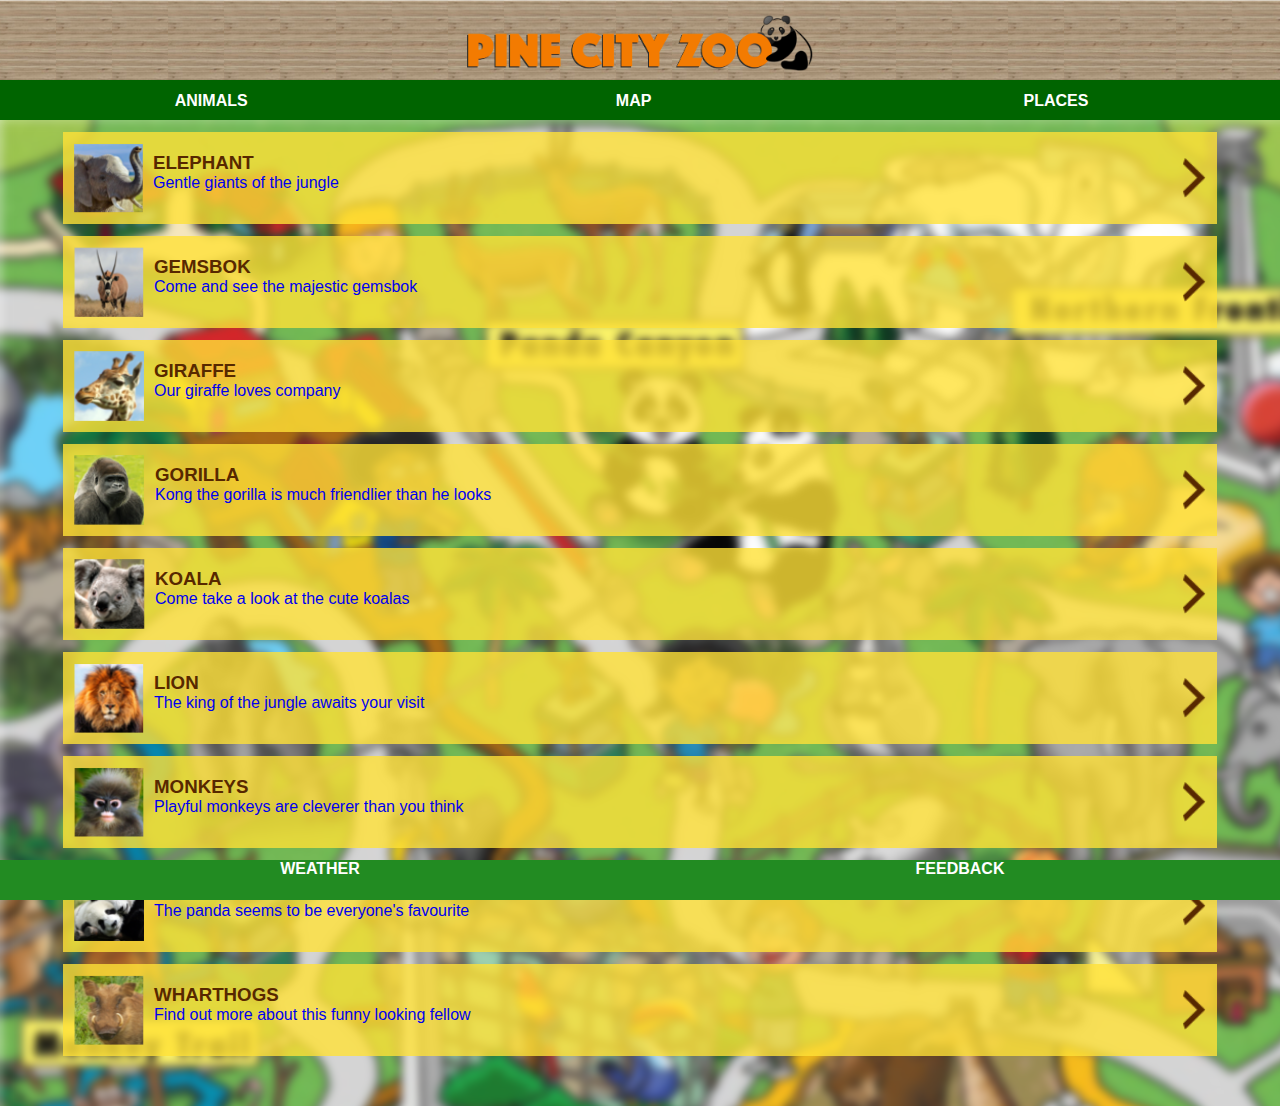
<file: animals.html>
<!DOCTYPE html>
<html>
      <head>
            <link rel="stylesheet" href="stylesheet/style.css">
      </head>

      <body>
            <div id="header">
                  <img src="images/logo.png"/>
            </div>
            <div id="tabs-top">
                  <a href="animals.html">ANIMALS</a>
                  <a href="index.html">MAP</a>
                  <a href="places.html">PLACES</a>
            </div>
            <div id="main">
                <div id="content">
                    <a class="info-box" href="elephant.html">
                        <img class="right" src="images/next-arrow.png"/>
                        <img src="images/elephant-tn.png"/>
                        <h3>ELEPHANT</h3>
                        <p>Gentle giants of the jungle</p>
                    </a>

                    <a class="info-box" href="#">
                        <img class="right" src="images/next-arrow.png"/>
                        <img src="images/gemsbok-tn.png">
                        <h3>GEMSBOK</h3>
                        <p>Come and see the majestic gemsbok</p>
                    </a>

                    <a class="info-box" href="#">
                        <img class="right" src="images/next-arrow.png"/>
                        <img src="images/giraffe-tn.png"/>
                        <h3>GIRAFFE</h3>
                        <p>Our giraffe loves company</p>
                    </a>

                    <a class="info-box" href="#">
                        <img class="right" src="images/next-arrow.png"/>
                        <img src="images/gorilla-tn.png"/>
                        <h3>GORILLA</h3>
                        <p>Kong the gorilla is much friendlier than he looks</p>
                    </a>

                    <a class="info-box" href="#">
                        <img class="right" src="images/next-arrow.png"/>
                        <img src="images/koala-tn.png"/>
                        <h3>KOALA</h3>
                        <p>Come take a look at the cute koalas</p>
                   </a>

                   <a class="info-box" href="#">
                        <img class="right" src="images/next-arrow.png"/>
                        <img src="images/lion-tn.png"/>
                        <h3>LION</h3>
                        <p>The king of the jungle awaits your visit</p>
                   </a>

                    <a class="info-box" href="#">
                        <img class="right" src="images/next-arrow.png"/>
                        <img src="images/monkey-tn.png"/>
                        <h3>MONKEYS</h3>
                        <p>Playful monkeys are cleverer than you think</p>
                    </a>

                    <a class="info-box" href="#">
                        <img class="right" src="images/next-arrow.png"/>
                        <img src="images/panda-tn.png"/>
                        <h3>PANDA</h3>
                        <p>The panda seems to be everyone's favourite</p>
                    </a>

                    <a class="info-box" href="#">
                        <img class="right" src="images/next-arrow.png"/>
                        <img src="images/warthog-tn.png"/>
                        <h3>WHARTHOGS</h3>
                        <p>Find out more about this funny looking fellow</p>
                    </a>
                </div>
            </div>
            <div id="tabs-bottom">
                <a href="weather.html">WEATHER</a>
                <a href="feedback.html">FEEDBACK</a>
            </div>
      </body>
</html>
</file>
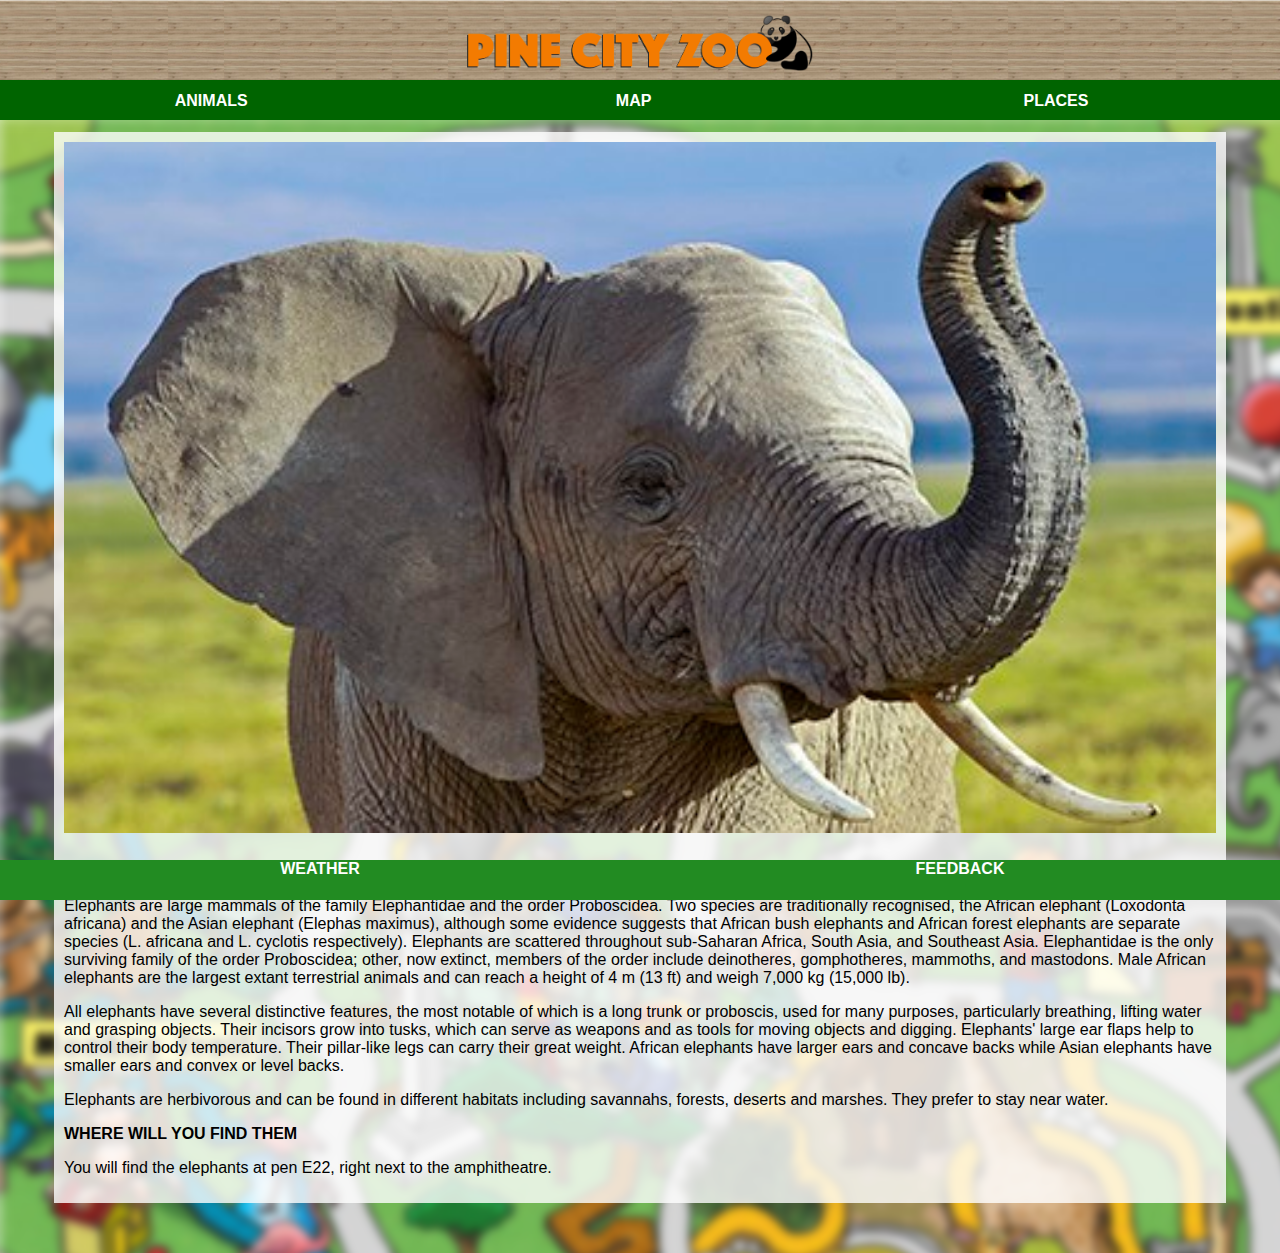
<file: elephant.html>
<!DOCTYPE html>
<html>
      <head>
            <link rel="stylesheet" href="stylesheet/style.css">
      </head>

      <body>
            <div id="header">
                  <img src="images/logo.png"/>
            </div>
            <div id="tabs-top">
                  <a href="animals.html">ANIMALS</a>
                  <a href="index.html">MAP</a>
                  <a href="places.html">PLACES</a>
            </div>
            
            <div id="main">
                  <div id="content">
                       <div id="info-box-full">
                            <img src="images/elephant.jpg"/>
                            <h3>ELEPHANT</h3>
                            <p>Elephants are large mammals of the family Elephantidae and the order Proboscidea. Two 
                              species are traditionally recognised, the African elephant (Loxodonta africana)
                              and the Asian elephant (Elephas maximus), although some evidence suggests that
                              African bush elephants and African forest elephants are separate species 
                              (L. africana and L. cyclotis respectively). Elephants are scattered throughout
                               sub-Saharan Africa, South Asia, and Southeast Asia. Elephantidae is the only 
                               surviving family of the order Proboscidea; other, now extinct, members of the
                               order include deinotheres, gomphotheres, mammoths, and mastodons. Male African
                                elephants are the largest extant terrestrial animals and can reach a height of
                               4 m (13 ft) and weigh 7,000 kg (15,000 lb).</p>
                               <p>All elephants have several distinctive features, the most notable of which is a long
                               trunk or proboscis, used for many purposes, particularly breathing, lifting
                              water and grasping objects. Their incisors grow into tusks, which can serve 
                              as weapons and as tools for moving objects and digging. Elephants' large ear 
                              flaps help to control their body temperature. Their pillar-like legs can carry 
                              their great weight. African elephants have larger ears and concave backs while 
                             Asian elephants have smaller ears and convex or level backs.</p>
                             <p>Elephants are herbivorous and can be found in different habitats including
                              savannahs, forests, deserts and marshes. They prefer to stay near water.</p>
                             <strong><p>WHERE WILL YOU FIND THEM</p></strong>
                              <p>You will find the elephants at pen E22, right next to the amphitheatre.</p>
                        </div>
                  </div>
            </div>
            <div id="tabs-bottom">
                  <a href="weather.html">WEATHER</a>
                  <a href="feedback.html">FEEDBACK</a>
            </div>
      </body>
</html>
</file>
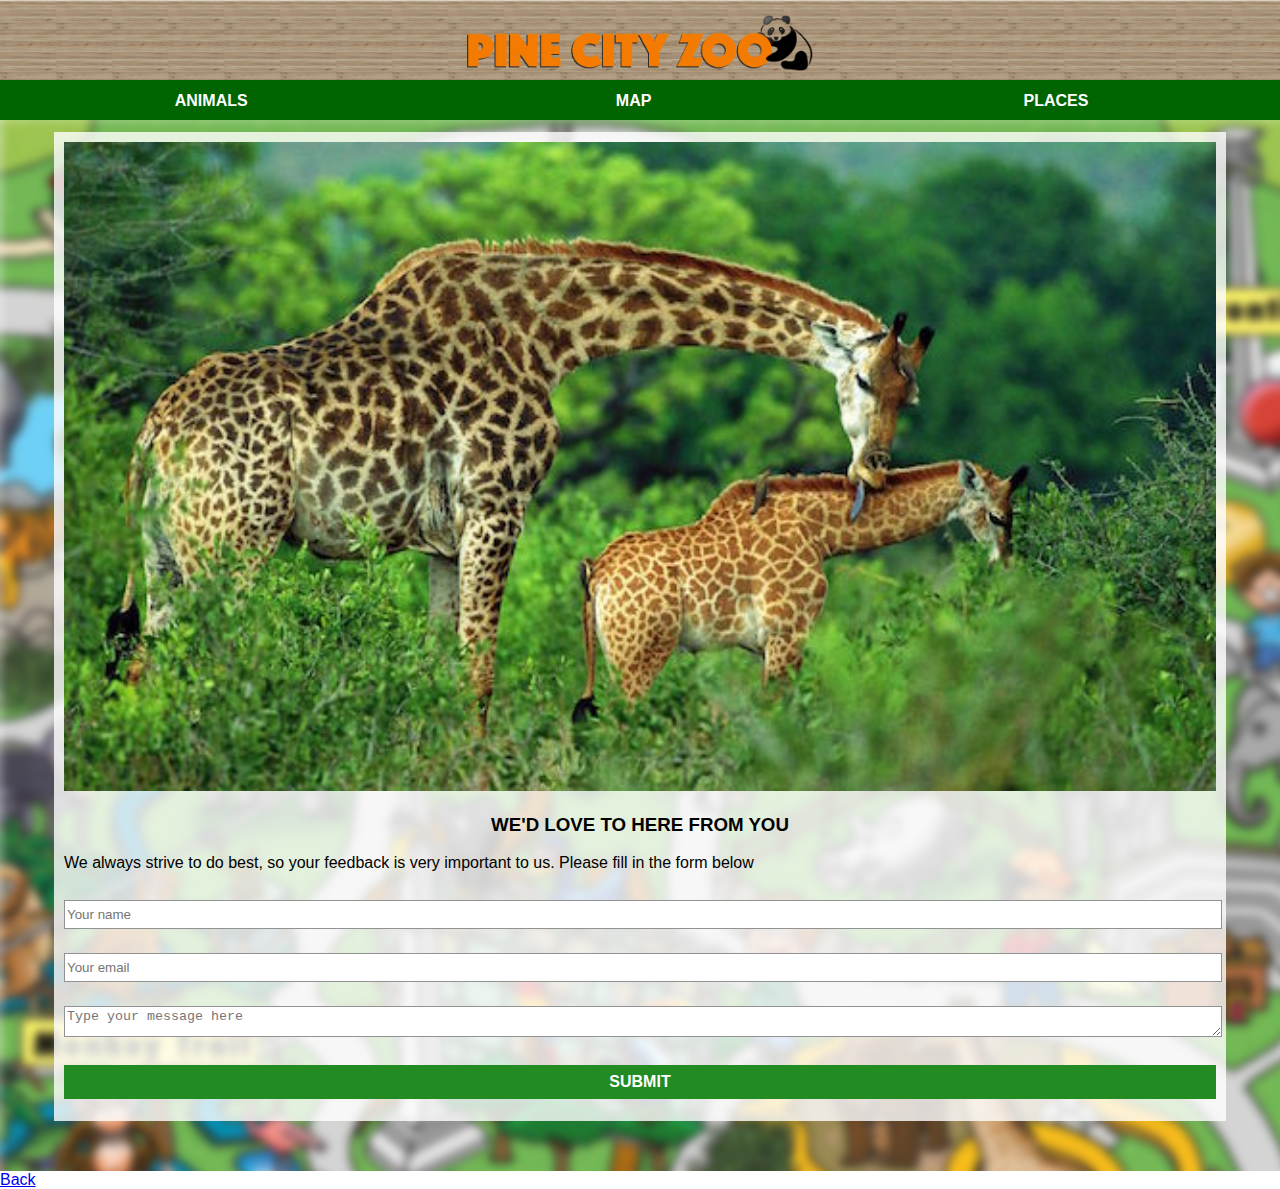
<file: feedback.html>
<!DOCTYPE html>
<html>
      <head>
            <link rel="stylesheet" href="stylesheet/style.css">
      </head>

      <body>
            <div id="header">
                  <img src="images/logo.png"/>
            </div>
            <div id="tabs-top">
                  <a href="animals.html">ANIMALS</a>
                  <a href="index.html">MAP</a>
                  <a href="places.html">PLACES</a>
            </div>
            <div id="main">
                  <div id="content">
                        <div id="info-box-full">
                            <img src="images/giraffe-large.jpg">
                            <h3>WE'D LOVE TO HERE FROM YOU</h3>
                            <p>We always strive to do best, so your feedback is very important to us.
                            Please fill in the form below</p>
                           
                           <input type="text" placeholder="Your name" id="name">
                           <input type="text" placeholder="Your email" id="email">
                           <textarea placeholder="Type your message here"></textarea>
                           <a class="button" href="message-received.html">SUBMIT</a>
                        </div>
                  </div>
             </div>
             
             <a href="index.html">Back</a>
      </body>
</html>
</file>
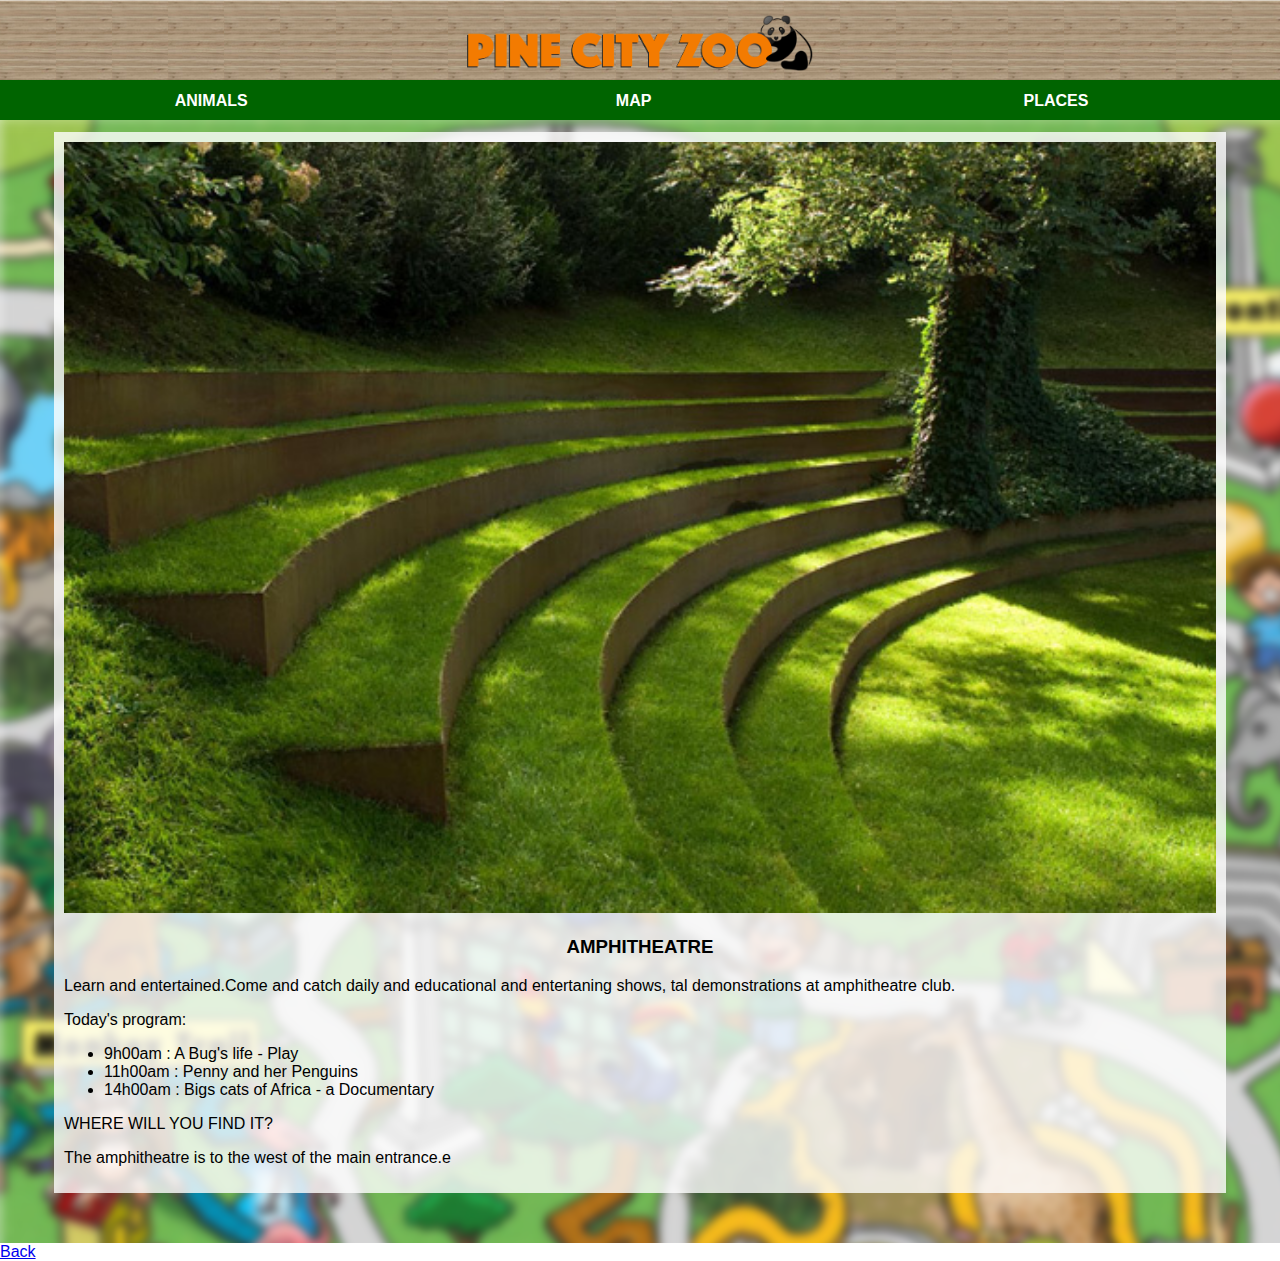
<file: insect-house.html>
<!DOCTYPE html>
<html>
      <head>
            <link rel="stylesheet" href="stylesheet/style.css">
      </head>

      <body>
            <div id="header">
                  <img src="images/logo.png"/>
            </div>
            <div id="tabs-top">
                  <a href="animals.html">ANIMALS</a>
                  <a href="index.html">MAP</a>
                  <a href="places.html">PLACES</a>
            </div>
            
            <div id="main">
                  <div id="content">
                        <div id="info-box-full">
                            <img src="images/garden-amphitheater.jpg">
                            <h3>AMPHITHEATRE</h3>
                            <p>Learn and entertained.Come and catch daily and educational and entertaning shows,
                             tal demonstrations at amphitheatre club.</p>
                           <p>Today's program:</p>
                           <ul>
                               <li>9h00am   : A Bug's life - Play</li>
                               <li>11h00am  : Penny and her Penguins</li>
                               <li>14h00am  : Bigs cats of Africa - a Documentary</li>
                           </ul>
                           <p>WHERE WILL YOU FIND IT?</p>
                           <p>The amphitheatre is to the west of the main entrance.e</p> 
                        </div>
                  </div>
             </div>
             
             <a href="index.html">Back</a>
      </body>
</html>
</file>
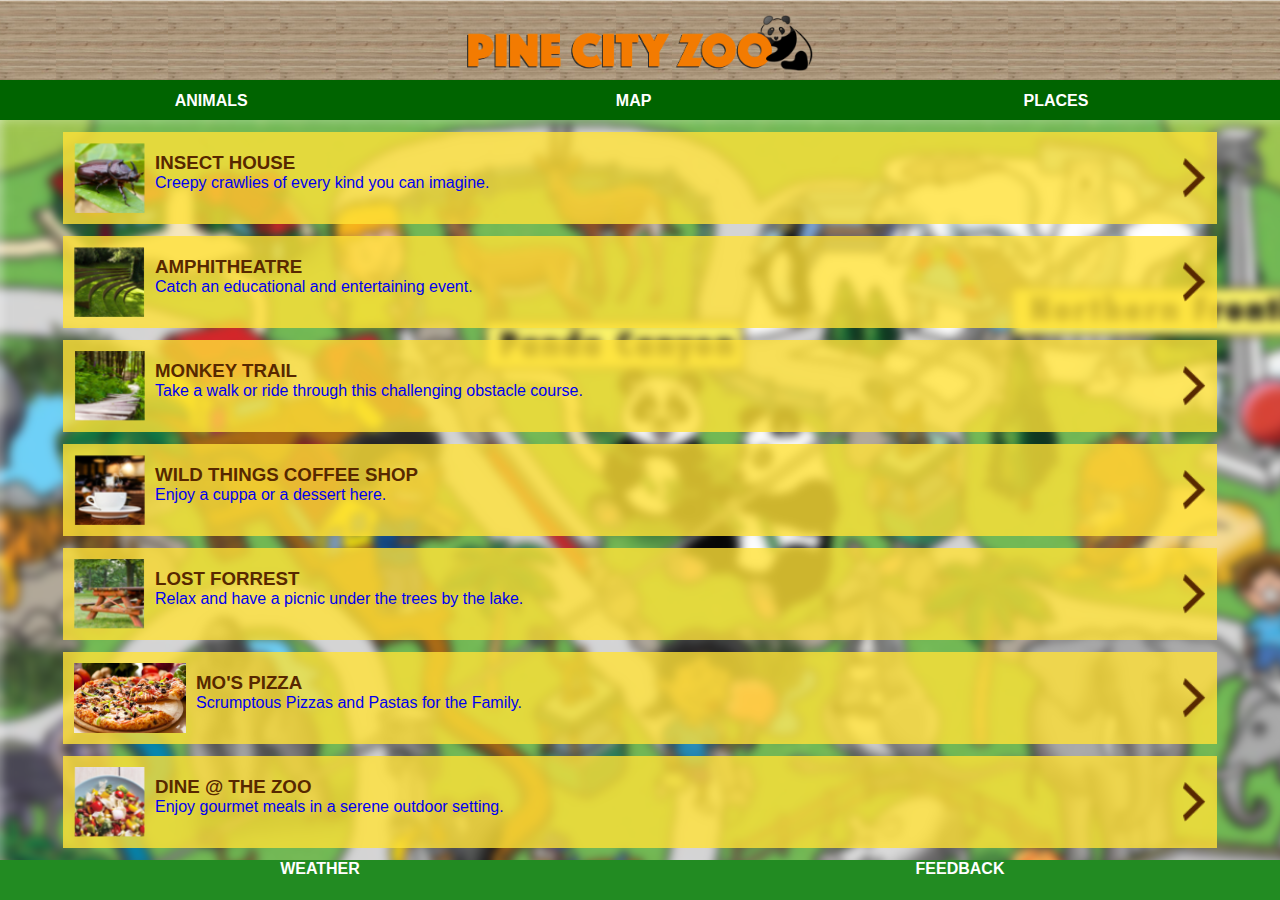
<file: places.html>
<!DOCTYPE html>
<html>
      <head>
            <link rel="stylesheet" href="stylesheet/style.css">
      </head>

      <body>
            <div id="header">
                  <img src="images/logo.png"/>
            </div>
            <div id="tabs-top">
                  <a href="animals.html">ANIMALS</a>
                  <a href="index.html">MAP</a>
                  <a href="places.html">PLACES</a>
            </div>
            <div id="main">
                  <div id="content">
                        <a class="info-box" href="insect-house.html">
                              <img class="right" src="images/next-arrow.png"/>
                              <img src="images/insect-house-tn.png"/>
                              <h3>INSECT HOUSE</h3>
                              <p>Creepy crawlies of every kind you can imagine.</p>
                        </a>

                       <a class="info-box" href="#">
                            <img class="right" src="images/next-arrow.png"/>
                            <img src="images/amphitheatre-tn.png"/>
                            <h3>AMPHITHEATRE</h3>
                            <p>Catch an educational and entertaining event.</p>
                       </a>

                       <a class="info-box" href="#">
                            <img class="right" src="images/next-arrow.png"/>
                            <img src="images/monkey-trail-tn.png"/>
                            <h3>MONKEY TRAIL</h3>
                            <p>Take a walk or ride through this challenging obstacle course.</p>
                       </a>            
            
                       <a class="info-box" href="#">
                            <img class="right" src="images/next-arrow.png"/>
                            <img src="images/coffee-shop-tn.png"/>
                            <h3>WILD THINGS COFFEE SHOP</h3>
                            <p>Enjoy a cuppa or a dessert here.</p>
                       </a>
                       <a class="info-box" href="#">
                              <img class="right" src="images/next-arrow.png"/>
                              <img src="images/lost-forest-tn.png"/>
                              <h3>LOST FORREST</h3>
                              <p>Relax and have a picnic under the trees by the lake.</p>
                        </a>

                   <a class="info-box" href="#">
                        <img class="right" src="images/next-arrow.png"/>
                        <img src="images/mos-pizza.jpg"/>
                        <h3>MO'S PIZZA</h3>
                        <p>Scrumptous Pizzas and Pastas for the Family.</p>
                   </a>            
        
                   <a class="info-box" href="#">
                        <img class="right" src="images/next-arrow.png"/>
                        <img src="images/restaurant-tn.png"/>
                        <h3>DINE @ THE ZOO</h3>
                        <p>Enjoy gourmet meals in a serene outdoor setting.</p>
                   </a>
                  </div>
            </div>
            <div id="tabs-bottom">
                  <a href="weather.html">WEATHER</a>
                  <a href="feedback.html">FEEDBACK</a>
            </div>
      </body>
</html>
</file>
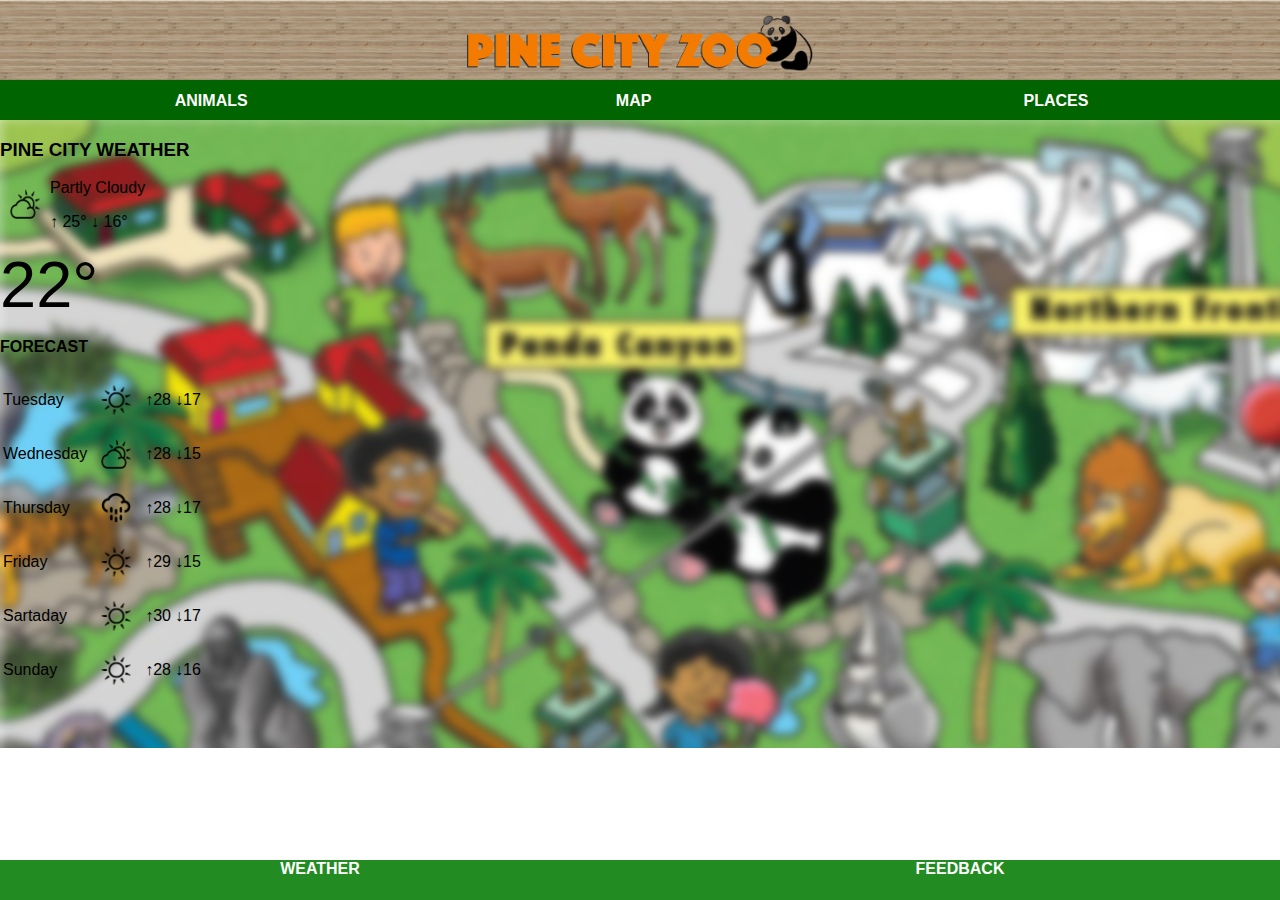
<file: weather.html>
<!DOCTYPE html>
<html>
      <head>
            <link rel="stylesheet" href="stylesheet/style.css">
      </head>

      <body>
            <div id="header">
                  <img src="images/logo.png"/>
            </div>
            <div id="tabs-top">
                  <a href="animals.html">ANIMALS</a>
                  <a href="index.html">MAP</a>
                  <a href="places.html">PLACES</a>
            </div>
            <div id="main">
                <div id="content">
                    <a class="info-box-full">
                         <h3>PINE CITY WEATHER</h3>
                         <p><img class="info-box-weather-icon" src="images/partly-cloudy.png"/>
                          Partly Cloudy</p>
                         <p>&uarr; 25&deg &darr; 16&deg;</p>
                         <h1 class="info-box-weather-icon">22&deg;</h1>

                        <p><strong>FORECAST</strong></p>
                        <table>
                            <tr>
                                <td>Tuesday</td>
                                <td><img class="info-box-weather-icon" img src="images/sunny.png"></td>
                                <td>&uarr;28</td>
                                <td>&darr;17</td>
                          </tr>
                     
                            <tr>
                                <td>Wednesday</td>
                                <td><img class="info-box-weather-icon" img src="images/partly-cloudy.png"></td>
                                <td>&uarr;28</td>
                                <td>&darr;15</td>
                          </tr>
                     
                            <tr>
                                <td>Thursday</td>
                                <td><img class="info-box-weather-icon" img src="images/rain.png"></td>
                                <td>&uarr;28</td>
                                <td>&darr;17</td>
                          </tr>
                          <tr>
                            <td>Friday</td>
                            <td><img class="info-box-weather-icon" img src="images/sunny.png"></td>
                            <td>&uarr;29</td>
                            <td>&darr;15</td>
                      </tr>
                 
                        <tr>
                            <td>Sartaday</td>
                            <td><img class="info-box-weather-icon" img src="images/sunny.png"></td>
                            <td>&uarr;30</td>
                            <td>&darr;17</td>
                      </tr>
                 
                         <tr>
                            <td>Sunday</td>
                            <td><img class="info-box-weather-icon" img src="images/sunny.png"></td>
                            <td>&uarr;28</td>
                            <td>&darr;16</td>
                      </tr>
                        </table>
                    </a>
               </div>
            </div>
            <div id="tabs-bottom">
                <a href="weather.html">WEATHER</a>
                <a href="feedback.html">FEEDBACK</a>
            </div>
      </body>
</html>
</file>
<file: stylesheet/style.css>
body{
    padding    : 0;
    margin     : 0;
    font-family: Helvetica;
}

#header{
     position: fixed;
     top     : 0;
     left    : 0;
     z-index : 500;
     width   :100%;
     height  :80px;
     background-image  : url('../images/wood-bg.png');
     background-repeat: repeat-x;
}

#header img{
     display: block;
     margin : auto;
     height : 70%;
     padding-top: 15px; 
}

#tabs-top{
    position        : fixed;
    top             : 80px;
    left            : 0;
    z-index         : 500;
    width           : 100%;
    height          : 40px;
    background-color: darkgreen;
}

#tabs-top a{
    float           : left;
    display         : block;
    width           : 33%;
    height          :35px;
    font-weight     : 700;
    color           : white;
    text-align      : center;
    text-decoration : none;
    padding-top     : 12px;  
}

#tabs-bottom{
    position : fixed;
    bottom   : 0;
    left     : 0;
    z-index  : 500;
    width    : 100%;
    height   : 40px;
    background-color: forestgreen;
}

#tabs-bottom a{
   float : left;
   display : block;
   width : 50%;
   height : 35px;
   font-weight : 700;
   color       : white;
   text-align  : center;
   text-decoration : none;
   padding-top     : none;
}

#main-home{
    margin-top      : 120px;
}

#main{
    margin-top: 119px;
    background: url('../images/map-blur.png');
    background-repeat: repeat-y;
}

#content{
    padding-top: 1px;
    padding-bottom: 50px;
}

a.info-box{
    text-decoration : none;
    background      : rgba(255 ,225, 55, .8);
    width           : 90%;
    height          : 90px;
    display         : block;
    margin          : auto;
    margin-top      : 12px;
    padding         : 1px; 
}

.info-box img{
    height : 70px;
    margin : 10px;
    float  : left;
}

.info-box h3{
    padding : 0;
    margin-bottom :0;
    width : 90%;
    color : #572800;
}

.info-box p{
    margin  : 0;
    padding : 0;
    width   : 90%;
    color   : 131313;
}

.info-box img.right{
    float      : right;
    margin-top : 25px;
    height     : 40px; 
}

#info-box-full{
    background-color : rgba(255, 255, 255, .8) ;
    width   : 90%;
    display : block;
    margin  : auto;
    margin-top : 12px;
    padding    : 10px;
}



#info-box-full img{
    width : 100%;
}



#info-box-full h3{
    text-align : center;
}

img.info-box-weather-icon{
    height : 30px;
    width  : 30px;
    margin : 10px;
    float  :left; 
}

h1.info-box-weather-icon{
    font-size  : 65px;
    font-weight: 200;
    padding    : 0;
    margin     : 0;
}

input{
    width: 100%;
    height: 25px;
    margin : 12px 0;
    border : 1px solid #929292;
}

textarea{
    width: 100%;
    height :25px;
    margin : 12px 0;
    border : 1px solid #929292;
}

.button{
    display : block;
    background-color: forestgreen;
    text-decoration : none;
    text-align  : center;
    color       : white;
    font-size   : 16px;
    font-weight : 600;
    margin : 12px 0;
    padding : 8px 0;
}
</file>
